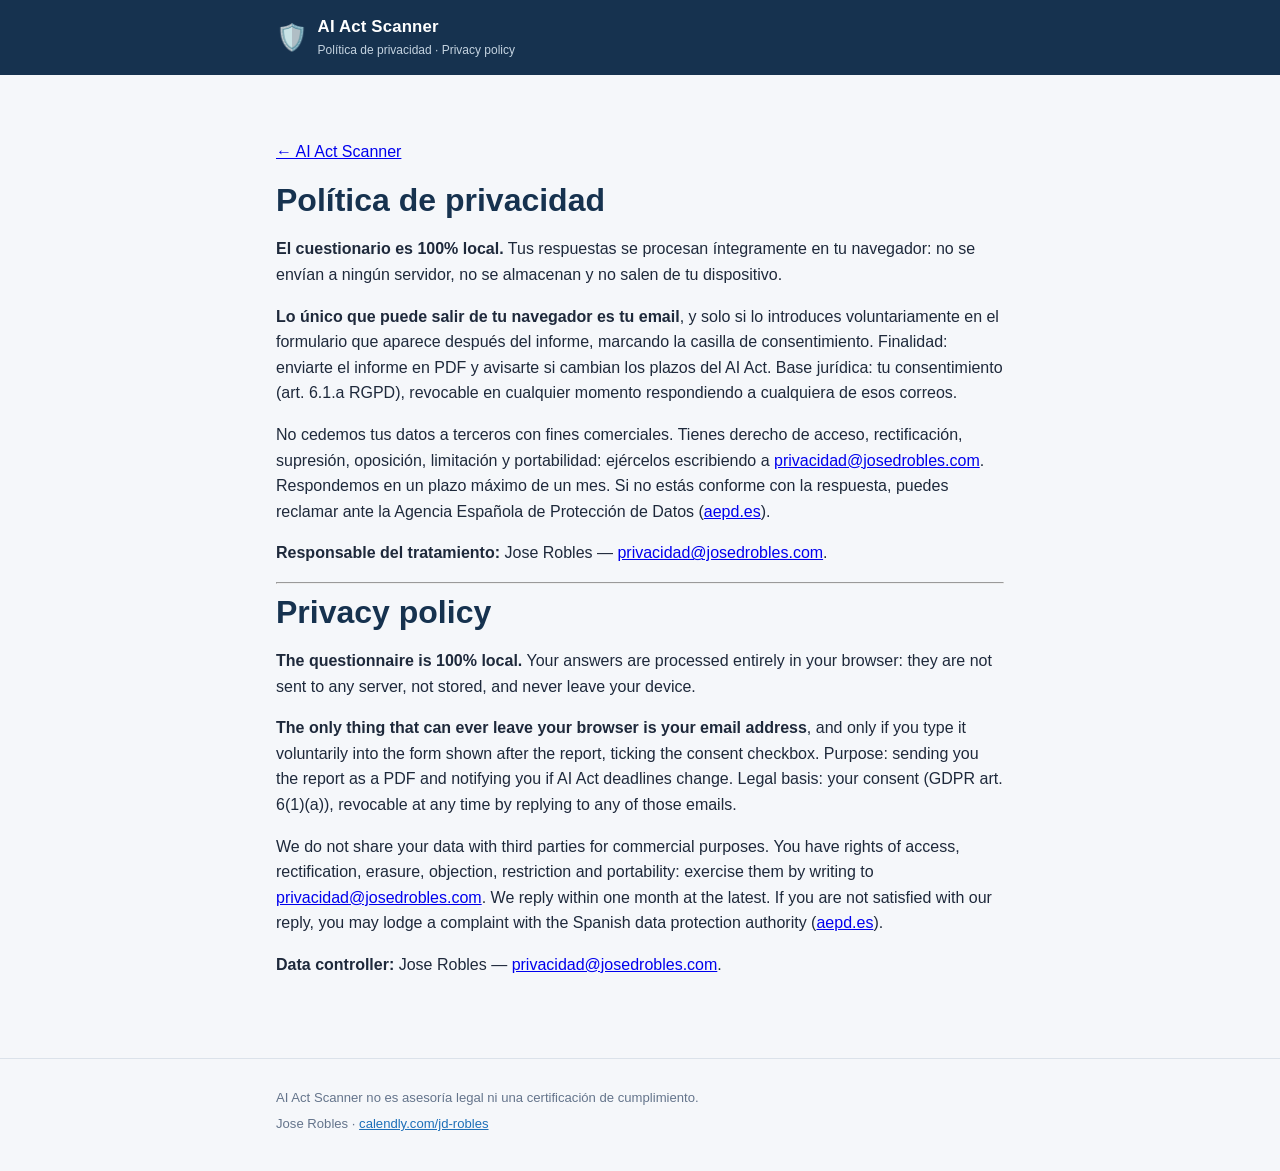
<file: privacy.html>
<!doctype html>
<html lang="es">
<head>
  <meta charset="utf-8">
  <meta name="viewport" content="width=device-width, initial-scale=1">
  <title>AI Act Scanner — Política de privacidad / Privacy policy</title>
  <meta name="description" content="Política de privacidad de AI Act Scanner: solo tu email sale del navegador, y solo si lo introduces voluntariamente.">
  <link rel="stylesheet" href="css/styles.css">
  <link rel="icon" href="data:image/svg+xml,&lt;svg xmlns='http://www.w3.org/2000/svg' viewBox='0 0 100 100'&gt;&lt;text y='.9em' font-size='90'&gt;🛡️&lt;/text&gt;&lt;/svg&gt;">
</head>
<body>
  <header class="site-header">
    <div class="container header-inner">
      <div class="brand">
        <span class="brand-mark" aria-hidden="true">🛡️</span>
        <div>
          <span class="brand-name">AI Act Scanner</span>
          <span class="brand-tagline">Política de privacidad · Privacy policy</span>
        </div>
      </div>
    </div>
  </header>

  <main class="container">
    <section class="screen">
      <p><a href="index.html">← AI Act Scanner</a></p>

      <h1>Política de privacidad</h1>
      <p><strong>El cuestionario es 100% local.</strong> Tus respuestas se procesan
      íntegramente en tu navegador: no se envían a ningún servidor, no se almacenan
      y no salen de tu dispositivo.</p>
      <p><strong>Lo único que puede salir de tu navegador es tu email</strong>, y solo
      si lo introduces voluntariamente en el formulario que aparece después del informe,
      marcando la casilla de consentimiento. Finalidad: enviarte el informe en PDF y
      avisarte si cambian los plazos del AI Act. Base jurídica: tu consentimiento
      (art. 6.1.a RGPD), revocable en cualquier momento respondiendo a cualquiera de
      esos correos.</p>
      <p>No cedemos tus datos a terceros con fines comerciales. Tienes derecho de acceso,
      rectificación, supresión, oposición, limitación y portabilidad: ejércelos escribiendo
      a <a href="mailto:privacidad@josedrobles.com">privacidad@josedrobles.com</a>.
      Respondemos en un plazo máximo de un mes. Si no estás conforme con la respuesta,
      puedes reclamar ante la Agencia Española de Protección de Datos
      (<a href="https://www.aepd.es" target="_blank" rel="noopener">aepd.es</a>).</p>
      <p><strong>Responsable del tratamiento:</strong> Jose Robles —
      <a href="mailto:privacidad@josedrobles.com">privacidad@josedrobles.com</a>.</p>

      <hr>

      <h1 lang="en">Privacy policy</h1>
      <p lang="en"><strong>The questionnaire is 100% local.</strong> Your answers are
      processed entirely in your browser: they are not sent to any server, not stored,
      and never leave your device.</p>
      <p lang="en"><strong>The only thing that can ever leave your browser is your
      email address</strong>, and only if you type it voluntarily into the form shown
      after the report, ticking the consent checkbox. Purpose: sending you the report
      as a PDF and notifying you if AI Act deadlines change. Legal basis: your consent
      (GDPR art. 6(1)(a)), revocable at any time by replying to any of those emails.</p>
      <p lang="en">We do not share your data with third parties for commercial purposes.
      You have rights of access, rectification, erasure, objection, restriction and
      portability: exercise them by writing to
      <a href="mailto:privacidad@josedrobles.com">privacidad@josedrobles.com</a>.
      We reply within one month at the latest. If you are not satisfied with our reply,
      you may lodge a complaint with the Spanish data protection authority
      (<a href="https://www.aepd.es" target="_blank" rel="noopener">aepd.es</a>).</p>
      <p lang="en"><strong>Data controller:</strong> Jose Robles —
      <a href="mailto:privacidad@josedrobles.com">privacidad@josedrobles.com</a>.</p>
    </section>
  </main>

  <footer class="site-footer">
    <div class="container">
      <p>AI Act Scanner no es asesoría legal ni una certificación de cumplimiento.</p>
      <p>Jose Robles · <a href="https://calendly.com/jd-robles" target="_blank" rel="noopener">calendly.com/jd-robles</a></p>
    </div>
  </footer>
</body>
</html>
</file>
<file: css/styles.css>
/* AI Act Scanner — sober, professional, mobile-first. No frameworks. */
:root {
  --navy: #16324f;
  --navy-dark: #0e2236;
  --slate: #475569;
  --text: #1e293b;
  --muted: #64748b;
  --bg: #f5f7fa;
  --card: #ffffff;
  --border: #dbe2ea;
  --accent: #1d6fb8;
  --accent-dark: #155a96;
  --low: #2e7d32;
  --low-bg: #e8f3e9;
  --medium: #b26a00;
  --medium-bg: #fdf3e3;
  --high: #b3261e;
  --high-bg: #fbeae9;
  --unknown: #5b6470;
  --unknown-bg: #eceff3;
  --radius: 10px;
  --shadow: 0 1px 3px rgba(15, 35, 54, 0.08), 0 4px 14px rgba(15, 35, 54, 0.06);
}

* { box-sizing: border-box; }

html { font-size: 16px; }

body {
  margin: 0;
  font-family: -apple-system, BlinkMacSystemFont, "Segoe UI", Roboto, "Helvetica Neue", Arial, sans-serif;
  color: var(--text);
  background: var(--bg);
  line-height: 1.6;
  -webkit-font-smoothing: antialiased;
}

.container {
  width: 100%;
  max-width: 760px;
  margin: 0 auto;
  padding: 0 1rem;
}

/* Header */
.site-header {
  background: var(--navy);
  color: #fff;
  padding: 0.9rem 0;
}

.header-inner {
  display: flex;
  align-items: center;
  justify-content: space-between;
  gap: 1rem;
}

.brand { display: flex; align-items: center; gap: 0.6rem; min-width: 0; }
.brand-mark { font-size: 1.6rem; }
.brand-name { display: block; font-weight: 700; font-size: 1.05rem; letter-spacing: 0.01em; }
.brand-tagline { display: block; font-size: 0.75rem; color: #c4d3e0; }

.lang-toggle {
  display: flex;
  border: 1px solid rgba(255, 255, 255, 0.35);
  border-radius: 999px;
  overflow: hidden;
  flex-shrink: 0;
}

.lang-btn {
  background: transparent;
  color: #fff;
  border: 0;
  padding: 0.35rem 0.85rem;
  font-size: 0.85rem;
  font-weight: 600;
  cursor: pointer;
}

.lang-btn.active { background: #fff; color: var(--navy); }

.superseded-banner {
  background: #fff7ed;
  border-bottom: 1px solid #fed7aa;
  color: #7c2d12;
  padding: 0.8rem 0;
  font-size: 0.92rem;
}

.superseded-banner strong { color: #7c2d12; }
.superseded-banner a { color: #9a3412; font-weight: 700; }

/* Screens */
.screen { padding: 2rem 0 3rem; }

h1 { font-size: 1.6rem; line-height: 1.25; color: var(--navy); margin: 0 0 0.8rem; }
h2 { font-size: 1.15rem; color: var(--navy); margin: 2rem 0 0.8rem; }
.lead { font-size: 1.05rem; color: var(--slate); margin: 0 0 1.5rem; }

/* Notices */
.notice {
  background: var(--card);
  border: 1px solid var(--border);
  border-left: 4px solid var(--accent);
  border-radius: var(--radius);
  padding: 0.9rem 1.1rem;
  margin: 0 0 1rem;
  font-size: 0.92rem;
}

.notice p { margin: 0.3rem 0 0; color: var(--slate); }
.notice strong { color: var(--navy); }
.notice-privacy { border-left-color: var(--low); }
.notice-disclaimer { border-left-color: var(--medium); }
.notice-timeline { border-left-color: var(--accent); margin-top: 2rem; }

/* Buttons */
.btn {
  display: inline-block;
  border: 1px solid transparent;
  border-radius: var(--radius);
  padding: 0.65rem 1.4rem;
  font-size: 0.95rem;
  font-weight: 600;
  cursor: pointer;
  text-decoration: none;
  text-align: center;
  transition: background 0.15s ease;
}

.btn-primary { background: var(--accent); color: #fff; }
.btn-primary:hover { background: var(--accent-dark); }
.btn-ghost { background: transparent; color: var(--slate); border-color: var(--border); }
.btn-ghost:hover { background: #eef2f6; }
.btn-lg { padding: 0.85rem 1.8rem; font-size: 1.05rem; margin-top: 0.5rem; }

/* Wizard */
.progress-wrap { margin-bottom: 1.5rem; }
.progress-label { font-size: 0.8rem; font-weight: 600; color: var(--muted); text-transform: uppercase; letter-spacing: 0.05em; }
.progress-track { height: 6px; background: var(--border); border-radius: 999px; margin-top: 0.4rem; overflow: hidden; }
.progress-bar { height: 100%; width: 0; background: var(--accent); border-radius: 999px; transition: width 0.25s ease; }

fieldset { border: 0; padding: 0; margin: 0; }

.question-label {
  font-size: 1.25rem;
  font-weight: 700;
  color: var(--navy);
  padding: 0;
  margin-bottom: 0.4rem;
  line-height: 1.3;
}

.question-hint { font-size: 0.9rem; color: var(--muted); margin: 0 0 1rem; }

.options { display: grid; gap: 0.6rem; margin-top: 1rem; }

.option {
  display: flex;
  align-items: flex-start;
  gap: 0.7rem;
  background: var(--card);
  border: 1px solid var(--border);
  border-radius: var(--radius);
  padding: 0.8rem 1rem;
  cursor: pointer;
  font-size: 0.95rem;
  transition: border-color 0.15s ease, background 0.15s ease;
}

.option:hover { border-color: var(--accent); }
.option input { margin-top: 0.25rem; accent-color: var(--accent); flex-shrink: 0; }
.option.selected { border-color: var(--accent); background: #eef5fb; }

.validation-msg { color: var(--high); font-size: 0.9rem; font-weight: 600; margin: 0.8rem 0 0; }

.wizard-nav {
  display: flex;
  justify-content: space-between;
  gap: 1rem;
  margin-top: 1.8rem;
}

/* Report */
.overall-card {
  display: flex;
  align-items: center;
  justify-content: space-between;
  gap: 1rem;
  background: var(--card);
  border: 1px solid var(--border);
  border-radius: var(--radius);
  box-shadow: var(--shadow);
  padding: 1.1rem 1.3rem;
  margin-bottom: 1rem;
}

.overall-label { font-weight: 700; color: var(--navy); }

.badge {
  display: inline-block;
  padding: 0.3rem 1rem;
  border-radius: 999px;
  font-weight: 700;
  font-size: 0.95rem;
}

.badge-low { background: var(--low-bg); color: var(--low); }
.badge-medium { background: var(--medium-bg); color: var(--medium); }
.badge-high { background: var(--high-bg); color: var(--high); }
.badge-unknown { background: var(--unknown-bg); color: var(--unknown); }

.areas-grid { display: grid; gap: 0.7rem; grid-template-columns: 1fr; }

.area-card {
  display: flex;
  align-items: center;
  justify-content: space-between;
  gap: 0.8rem;
  background: var(--card);
  border: 1px solid var(--border);
  border-radius: var(--radius);
  padding: 0.8rem 1rem;
  font-size: 0.92rem;
}

.area-card .area-name { font-weight: 600; color: var(--text); }

.risks-list, .steps-list { padding-left: 1.2rem; margin: 0; }
.risks-list li, .steps-list li { margin-bottom: 0.6rem; font-size: 0.95rem; }
.risks-list .risk-low { color: var(--muted); }

.cta-card {
  background: var(--navy);
  color: #fff;
  border-radius: var(--radius);
  padding: 1.3rem 1.4rem;
  margin: 2rem 0 1rem;
}

.cta-card strong { font-size: 1.1rem; display: block; margin-bottom: 0.3rem; }
.cta-card p { margin: 0 0 1rem; color: #d6e1ea; }

.report-actions { display: flex; flex-wrap: wrap; gap: 0.8rem; margin-top: 1.5rem; }

/* Email capture (after the report, never a gate) */
.email-card {
  background: var(--card);
  border: 1px solid var(--border);
  border-radius: var(--radius);
  box-shadow: var(--shadow);
  padding: 1.2rem 1.3rem;
  margin: 1.5rem 0 0;
}

.email-card strong { font-size: 1.05rem; color: var(--navy); display: block; margin-bottom: 0.3rem; }
.email-card p { margin: 0 0 1rem; color: var(--slate); font-size: 0.92rem; }
.email-note { font-size: 0.82rem; color: var(--muted); background: var(--unknown-bg); border-radius: 6px; padding: 0.5rem 0.8rem; }
.email-field-label { display: block; font-size: 0.85rem; font-weight: 600; color: var(--navy); margin-bottom: 0.35rem; }
.email-row { display: flex; flex-wrap: wrap; gap: 0.6rem; }
.email-row input[type="email"] {
  flex: 1 1 220px;
  border: 1px solid var(--border);
  border-radius: var(--radius);
  padding: 0.65rem 0.9rem;
  font-size: 0.95rem;
  color: var(--text);
  background: #fff;
}
.email-row input[type="email"]:focus { outline: 2px solid var(--accent); outline-offset: 0; border-color: var(--accent); }
.email-row input[type="email"]:disabled { background: var(--unknown-bg); color: var(--muted); cursor: not-allowed; }
.email-consent { display: flex; align-items: flex-start; gap: 0.55rem; margin-top: 0.8rem; font-size: 0.85rem; color: var(--slate); cursor: pointer; }
.email-consent input { margin-top: 0.25rem; accent-color: var(--accent); flex-shrink: 0; }
.email-consent a { color: var(--accent); }
.email-status { margin: 0.8rem 0 0; font-size: 0.9rem; font-weight: 600; }
.email-status-pending { color: var(--muted); }
.email-status-success { color: var(--low); }
.email-status-error { color: var(--high); }
.btn:disabled { opacity: 0.55; cursor: not-allowed; }

/* Footer */
.site-footer {
  border-top: 1px solid var(--border);
  padding: 1.5rem 0 2rem;
  font-size: 0.82rem;
  color: var(--muted);
}

.site-footer a { color: var(--accent); }
.site-footer p { margin: 0.3rem 0; }

/* Larger screens */
@media (min-width: 640px) {
  h1 { font-size: 2rem; }
  .screen { padding: 3rem 0 4rem; }
  .areas-grid { grid-template-columns: 1fr 1fr; }
  .options.options-compact { grid-template-columns: 1fr 1fr; }
}
</file>
